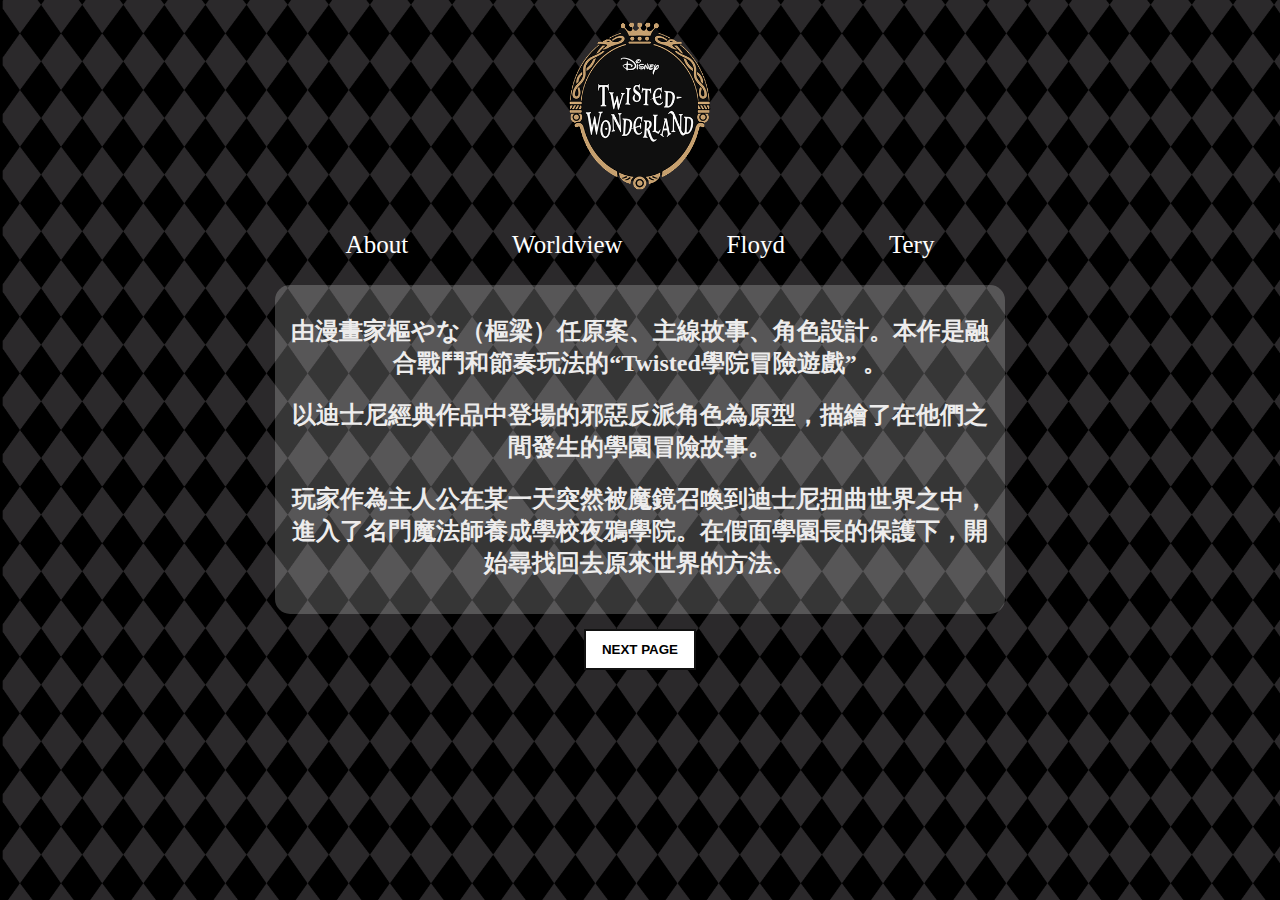
<file: Disney Twisted-Wonderland.html>
<!DOCTYPE html>
<html lang="en">
<head>
    <meta charset="UTF-8">
    <meta name="viewport" content="width=device-width, initial-scale=1.0">
    <title>SYU JIA YU</title>
    <link rel="stylesheet" href="css/d.css">
    <link rel="shortcut icon" href="image/favicon_package_v0.16/favicon-32x32.png" type="image/x-icon">
</head>

<body>
    <h1><img src="image/000.png" alt=" width 170px" height="170px"></h1>

    <nav>
        <ul id="main_menu">
            <li><a href="about.html">About</a></li>
            <li><a href="Disney Twisted-Wonderland.html">Worldview</a></li>
            <li><a href="Floyd.html">Floyd</a></li>
            <li><a href="Tery.html">Tery</a></li>
            
        </ul>
    </nav>
    
    <div class="box">       
        <h2>由漫畫家樞やな（樞梁）任原案、主線故事、角色設計。本作是融合戰鬥和節奏玩法的“Twisted學院冒險遊戲” 。</h2>
        <h2>以迪士尼經典作品中登場的邪惡反派角色為原型，描繪了在他們之間發生的學園冒險故事。</h2>
        <h2>玩家作為主人公在某一天突然被魔鏡召喚到迪士尼扭曲世界之中，進入了名門魔法師養成學校夜鴉學院。在假面學園長的保護下，開始尋找回去原來世界的方法。</h2>
    </div>

    <form method="get" action="introduce.html">   
        <div class="button">
            <button class="btn" data-hover="click me!">
                <div>NEXT PAGE</div>
            </button>
        </div>
    </form>
    

    
</body>
</html>
</file>
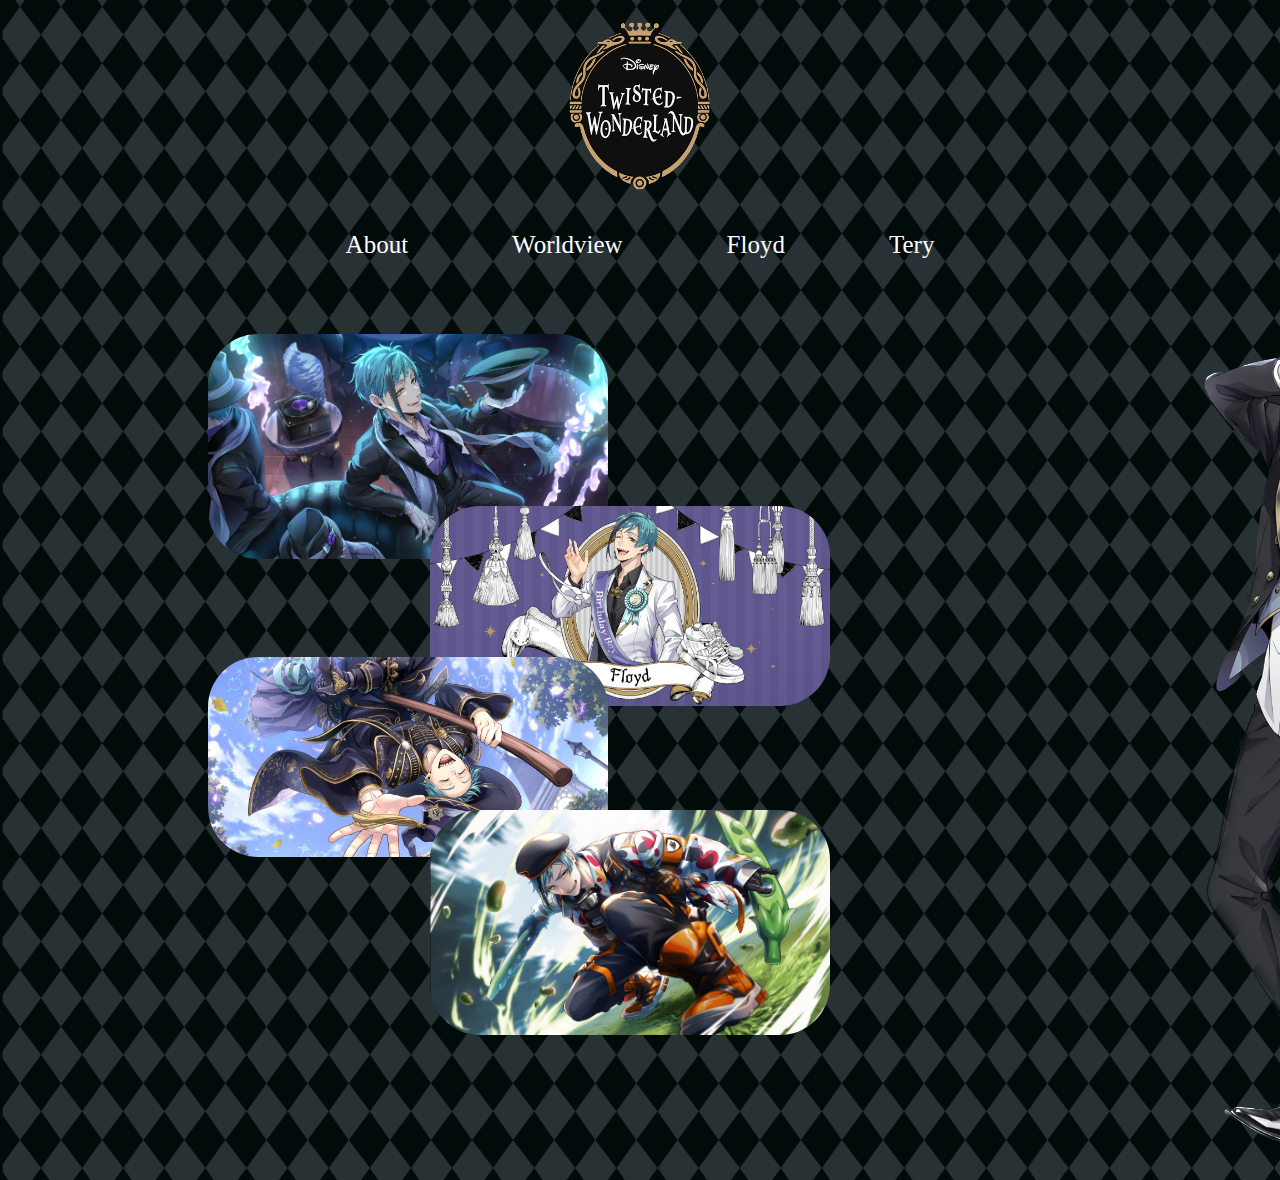
<file: Floyd.html>
<!DOCTYPE html>
<html lang="en">
<head>
    <meta charset="UTF-8">
    <meta name="viewport" content="width=device-width, initial-scale=1.0">
    <title>SYU JIA YU</title>
    <link rel="stylesheet" href="css/floyd.css">
    <link rel="shortcut icon" href="image/favicon_package_v0.16/favicon-32x32.png" type="image/x-icon">
</head>
<body>
        <h1><img src="image/000.png" alt=" width 170px" height="170px"></h1>
        
        <nav>
            <ul id="main_menu">
                <li><a href="about.html">About</a></li>
                <li><a href="Disney Twisted-Wonderland.html">Worldview</a></li>
                <li><a href="Floyd.html">Floyd</a></li>
                <li><a href="Tery.html">Tery</a></li>
                
            </ul>
        </nav>
    
     
     <div class="zero">
    <h3><div class="d5"><img  src="image/海寮2.jpg" alt=" height 300px" width="400px"  ></div></h3>
    <h3><img src="image/海寮1.jpg" alt=" height 300px" width="400px"></h3>

    <h4><div class="d5"><img  src="image/f 白西2 - 複製.jpg" alt=" height 300px" width="400px"  ></div></h4>
    <h4><img src="image/f 白西1 - 複製.jpg" alt=" height 300px" width="400px"></h4>

    <h5><div class="d5"><img  src="image/t 巫師1.jpg" alt=" height 300px" width="400px"  ></div></h5>
    <h5><img src="image/f 巫師2 - 複製.jpg" alt=" height 300px" width="400px"></h5>

    <h6><div class="d5"><img  src="image/豌豆2.JPG" alt=" height 300px" width="400px"  ></div></h6>
    <h6><img src="image/豌豆1.jpg" alt=" height 300px" width="400px"></h6>
</div>

 
    <ul>
        <li>
            <div class="imageBox">
                
                <figure>
                    <img src="image/IMG_2032.PNG" alt="">
                    <figcaption>                       
                        <h2>Floyd Leech</h2>                        
                        <p>學年：2年D班17號</p>
                        <p>誕生日：11月5日</p>
                        <p>身長：191cm</p>
                        <p> 年齢：17歳</p>
                        <p>CV：岡本信彥</p>
                        <div class="text">
                            <p>Octavinelle的二年級學生。雖然和Jade是雙胞胎兄弟，但語調和表情都非常不同。看上去總是心情愉悦的樣子，卻很難知道他在想什麼。</p>
                        </div>
                    </figcaption>
                </figure>    
            </div>
        </li>
    </ul>
    

</body>
</html>
</file>
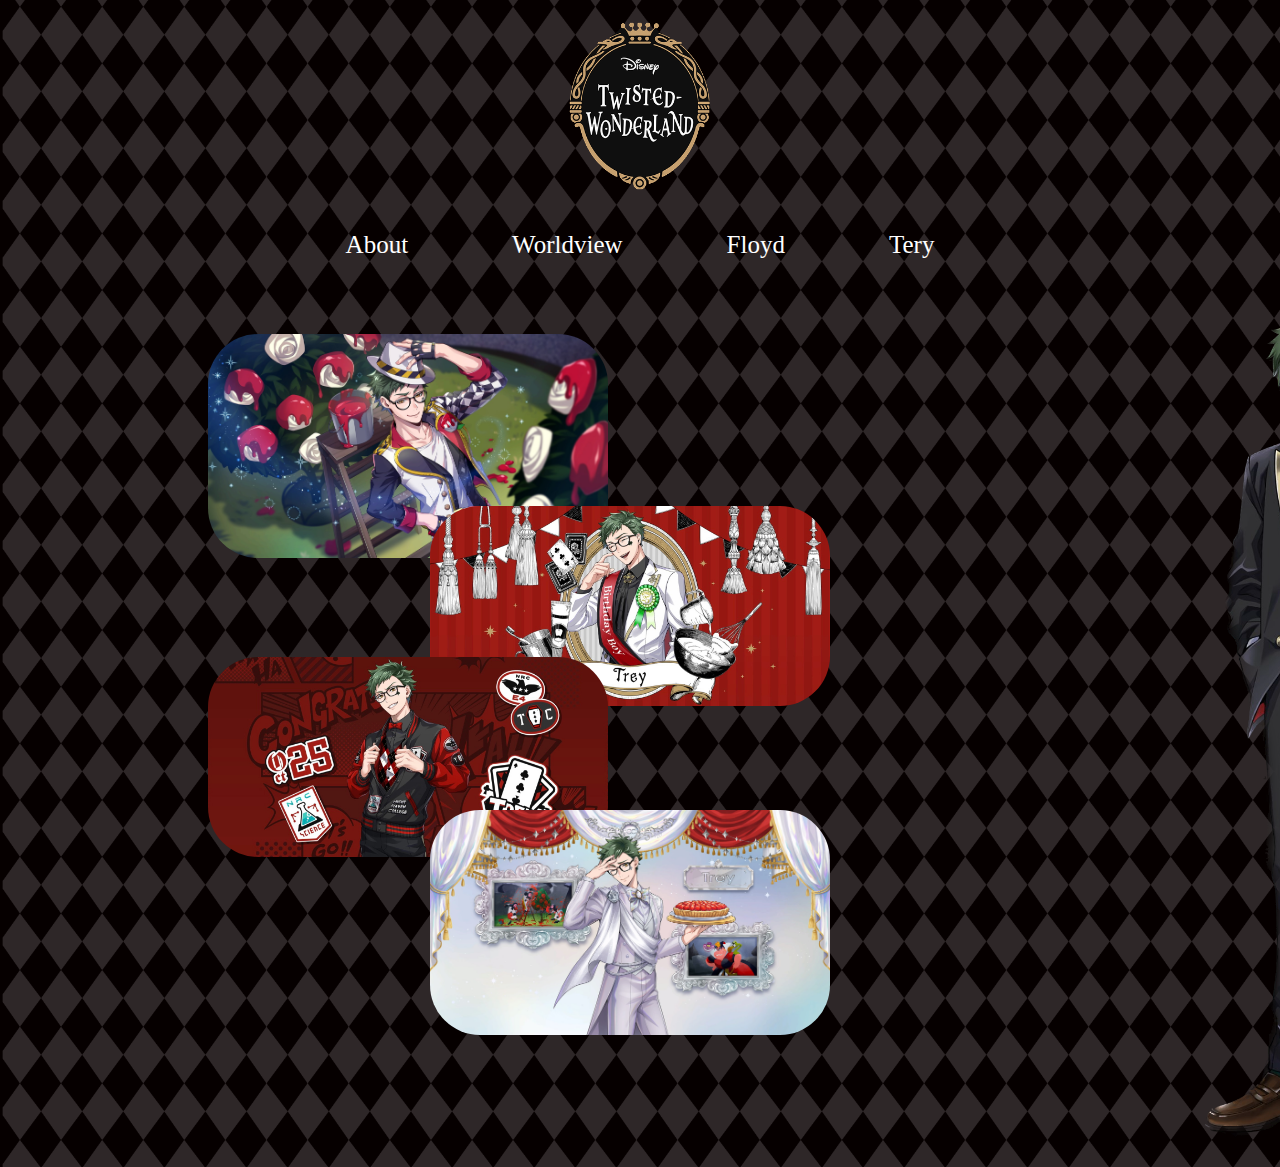
<file: Tery.html>
<!DOCTYPE html>
<html lang="en">
<head>
    <meta charset="UTF-8">
    <meta name="viewport" content="width=device-width, initial-scale=1.0">
    <title>SYU JIA YU</title>
    <link rel="stylesheet" href="css/tery.css">
    <link rel="shortcut icon" href="image/favicon_package_v0.16/favicon-32x32.png" type="image/x-icon">
</head>
<body>
    <h1><img src="image/000.png" alt=" width 170px" height="170px"></h1>
    <nav>
        <ul id="main_menu">
            <li><a href="about.html">About</a></li>
            <li><a href="Disney Twisted-Wonderland.html">Worldview</a></li>
            <li><a href="Floyd.html">Floyd</a></li>
            <li><a href="Tery.html">Tery</a></li>
            
        </ul>
    </nav>
    
    <div class="zero">
        <h3><div class="d5"><img  src="image/紅寮2.jpg" alt=" height 300px" width="400px"  ></div></h3>
        <h3><img src="image/紅寮1.jpg" alt=" height 300px" width="400px"></h3>  

        <h4><div class="d5"><img  src="image/t 白西2.jpg" alt=" height 300px" width="400px"  ></div></h4>
        <h4><img src="image/t 白西1.jpg" alt=" height 300px" width="400px"></h4>

        <h5><div class="d5"><img  src="image/t 賽車2.jpg" alt=" height 300px" width="400px"  ></div></h5>
        <h5><img src="image/t 賽車1.jpg" alt=" height 300px" width="400px"></h5>

        <h6><div class="d5"><img  src="image/Tery.jpg" alt=" height 300px" width="400px"  ></div></h6>
        <h6><img src="image/tery1.jpg" alt=" height 300px" width="400px"></h6>
    </div>


    <ul>
        <li>
            <div class="imageBox">
                
                <figure>
                    <img src="image/IMG_2033.PNG" alt="">
                    <figcaption>                       
                        <h2>Trey Clover</h2>                        
                        <p>學年：3年E班4號</p>
                        <p>誕生日：10月25日</p>
                        <p>身長：181cm</p>
                        <p> 年齢：18歳</p>
                        <p>cv: 鈴木崚汰</p>
                        <div class="text">
                            <p>Heartslabyul的副寮長。有着穩重的性格，如同大家保護者一般的存在，總是追隨在嚴厲的Riddle身邊。</p>
                        </div>
                    </figcaption>
                </figure>    
            </div>
        </li>
    </ul>
    

</body>
</html>
</file>
<file: css/d.css>
body{
    font-family: "Roboto Condensed";
    background-image: url(../image/迪背景2_工作區域\ 1.png);
    background-size: 100% 100%;
    background-size: cover;
    background-repeat: no-repeat;
    background-attachment: fixed;
    background-position: center;

}

.box{
    width: 700px;
    background-color: rgba(255, 255, 255, 0.21);
    margin: 15px auto;
    padding: 15px;
    border-radius: 15px;
    padding-top: 10px;
}
h1{
    text-align: center;
   
}
#main_menu{
    list-style: none;
    padding: 0px;
}
#main_menu li{
    display: inline-block;
}
#main_menu li a{
    display: block;
    padding: 10px 50px;
    font-size: 25px;
    text-decoration: none;
    color: rgb(255, 255, 255);
}
#main_menu li a:hover{
    color: rgb(213, 204, 204);
}
nav{
    text-align: center;
    
}
h2{
    text-align: center;
    color: #edecec;
    word-wrap: break-word
}


.button{
    display: flex;
}
.btn {
    position: relative;
    min-width: 100px;
    background: #FFFFFF;
    border: 2px solid #111111;
    overflow: hidden;
    margin: auto
    
}

.btn div,
.btn:before {
    font-size: 1em;
    font-weight: bold;
    text-transform: uppercase;
    transition: all .3s ease-in-out;
    padding: 10px 10px;
}
.btn:before {
    content: attr(data-hover);
    position: absolute;
    top: 0;
    left: 0;
    width: 100%;
    opacity: 0;
    transform: translate(-100%, 0);
}
.btn:hover div {
    opacity: 0;
    transform: translate(100%, 0)
}
.btn:hover:before {
    opacity: 1;
    transform: translate(0, 0);
}
</file>
<file: css/floyd.css>
body{
    font-family: "Roboto Condensed";
    background-image: url(../image/迪背景5-01.png);
    background-size: 100% 100%;
    background-size: cover;

}

h1{
    text-align: center;
   
}
#main_menu{
    list-style: none;
    padding: 0px;
}
#main_menu li{
    display: inline-block;
}
#main_menu li a{
    display: block;
    padding: 10px 50px;
    font-size: 25px;
    text-decoration: none;
    color: rgb(255, 255, 255);
}
#main_menu li a:hover{
    color: rgb(235, 168, 168);
}
nav{
    text-align: center;
}

h2{
    font-size: 24px;
    color: #ffffff;
}
p{
    color: #ffffff;
}

h3{
    position: absolute;
    padding-left: 200px;
    padding-top: 30px;
}
h4{
    position: absolute;
    padding-left: 33%;
    padding-top: 200px;
}
h5{
    position: absolute;
    padding-left: 200px;
    padding-top: 350px;
}
h6{
    position: absolute;
    padding-left: 33%;
    padding-top: 500px;
}
.zero img{
    border-radius: 50px;
}

.d5 img {
    position: absolute;
    opacity: 0;
    z-index: 1;
-webkit-transition:0.3s ease-out;
  
  }
  
  .d5  img:hover {
    position: absolute;
    opacity: 1.0;
    -webkit-transition:all 1s ease;
     -moz-transition:all 1s ease;
     -o-transition:all 1s ease;
     transition:all 1s ease;
        }

*/


ul{
    margin: 500px auto 0;
    padding: 100px;
    width: 600px;
    display: flex;
    position: absolute;
    padding-left: 100px;
}
ul li{
    list-style: none;
    
}
ul li .imageBox{
    width: 1400px;
    height: 285px;
    box-sizing: border-box;
    padding: 0 10px;
    
    
}
ul li .imageBox figure{
    position: relative;
    margin: 0;
    padding: 0;
    overflow: hidden;
    
}


ul li .imageBox figure:before{
    left: -50%;
}
ul li .imageBox :hover figure:before{
    left: 0%;
}
ul li .imageBox figure:after{
    right: -50%;
}
ul li .imageBox :hover figure:after{
    right: 0%;
}
ul li .imageBox figure img{
    width: 18%;
    height: 18%;
    padding-left: 83%;
    padding-top: 17px;
}
ul li .imageBox figure figcaption{
    position: absolute;
    top: 220px;
    left: 950px;
    bottom: 300px;
    right: 220px;
    background: #7fcbc1c5;
    text-align: center;
    padding: 0px;
    opacity: 0;
    transition: .5s;
    transition-delay: .5s;
    transform: translateY(-20px);
    z-index: 1;
    border-radius: 10px;
    
}
ul li .imageBox :hover figcaption{
    opacity: 1;
    transform: translateY(0px);
}
ul li .imageBox figure figcaption p{
    margin: 10px 0 0;
    padding: 0;
    font-size: 16px;
}
.text{
    padding: 10px;
    text-align: justify;
}
</file>
<file: css/tery.css>
body{
    font-family: "Roboto Condensed";
    background-image: url(../image/迪背景4-01.png);
    background-size: 100% 100%;
    background-size: cover;
   
}

h1{
    text-align: center;
   
}
#main_menu{
    list-style: none;
    padding: 0px;
}
#main_menu li{
    display: inline-block;
}
#main_menu li a{
    display: block;
    padding: 10px 50px;
    font-size: 25px;
    text-decoration: none;
    color: rgb(255, 255, 255);
}
#main_menu li a:hover{
    color: rgb(235, 168, 168);
}
nav{
    text-align: center;
}

h2{
    font-size: 24px;
    color: #ffffff;
}
p{
    color: #ffffff;
}

h3{
    position: absolute;
    padding-left: 200px;
    padding-top: 30px;
}
h4{
    position: absolute;
    padding-left: 33%;
    padding-top: 200px;
}
h5{
    position: absolute;
    padding-left: 200px;
    padding-top: 350px;
}
h6{
    position: absolute;
    padding-left: 33%;
    padding-top: 500px;
}
.zero img{
    border-radius: 50px;
}

.d5 img {
    position: absolute;
    opacity: 0;
    z-index: 1;
-webkit-transition:0.3s ease-out;
  
}
  
.d5  img:hover {
    position: absolute;
    opacity: 1.0;
    -webkit-transition:all 1s ease;
    -moz-transition:all 1s ease;
    -o-transition:all 1s ease;
    transition:all 1s ease;
}


*/
ul{
    margin: 500px auto 0;
    padding: 100px;
    width: 600px;
    display: flex;
    position: absolute;
    padding-left: 100px;
}
ul li{
    list-style: none;
    
}
ul li .imageBox{
    width: 1400px;
    height: 285px;
    box-sizing: border-box;
    padding: 0 10px;
    
    
}
ul li .imageBox figure{
    position: relative;
    margin: 0;
    padding: 0;
    overflow: hidden;
    
}


ul li .imageBox figure:before{
    left: -50%;
}
ul li .imageBox :hover figure:before{
    left: 0%;
}
ul li .imageBox figure:after{
    right: -50%;
}
ul li .imageBox :hover figure:after{
    right: 0%;
}
ul li .imageBox figure img{
    width: 18%;
    height: 18%;
    padding-left: 83%;
    padding-top: 17px;
}
ul li .imageBox figure figcaption{
    position: absolute;
    top: 220px;
    left: 950px;
    bottom: 320px;
    right: 220px;
    background: #d38585c5;
    text-align: center;
    padding: 0px;
    opacity: 0;
    transition: .5s;
    transition-delay: .5s;
    transform: translateY(-20px);
    z-index: 1;
    border-radius: 10px;
}
ul li .imageBox :hover figcaption{
    opacity: 1;
    transform: translateY(0px);
}
ul li .imageBox figure figcaption p{
    margin: 10px 0 0;
    padding: 0;
    font-size: 16px;
}
.text{
    padding: 10px;
    text-align: justify;
}
</file>
